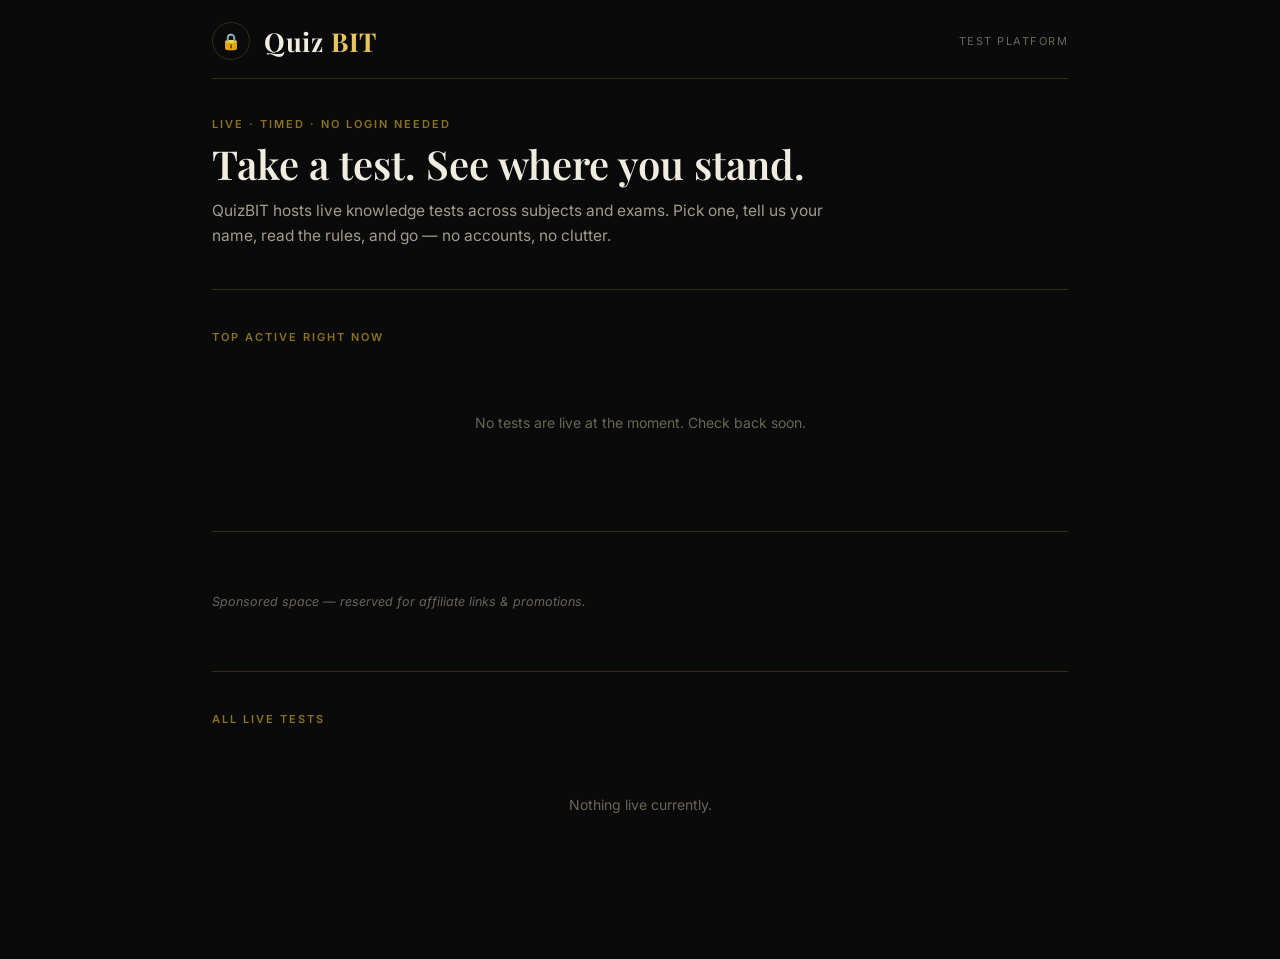
<file: quizbit.html>
<!DOCTYPE html>
<html lang="en">
<head>
<meta charset="UTF-8">
<meta name="viewport" content="width=device-width, initial-scale=1.0">
<title>QuizBIT</title>
<link rel="preconnect" href="https://fonts.googleapis.com">
<link href="https://fonts.googleapis.com/css2?family=Playfair+Display:ital,wght@0,500;0,600;0,700;1,500&family=Inter:wght@400;500;600;700&family=JetBrains+Mono:wght@400;500;700&display=swap" rel="stylesheet">
<style>
  :root{
    --bg:#0a0a0b;
    --bg-raised:#111113;
    --gold:#c9a227;
    --gold-bright:#e8c65a;
    --gold-dim:#8a721f;
    --text:#f1ece0;
    --text-dim:#a39c8c;
    --text-faint:#6b6558;
    --line:rgba(201,162,39,0.22);
    --line-soft:rgba(241,236,224,0.09);
    --red:#c65b4e;
  }
  *{box-sizing:border-box; margin:0; padding:0;}
  html,body{background:var(--bg); color:var(--text); font-family:'Inter',sans-serif; -webkit-font-smoothing:antialiased;}
  body{min-height:100vh;}
  .serif{font-family:'Playfair Display',serif;}
  .mono{font-family:'JetBrains Mono',monospace;}
  a{color:inherit; text-decoration:none;}
  button{font-family:inherit; cursor:pointer;}
  input,textarea,select{font-family:inherit; background:transparent; color:var(--text); border:none; outline:none;}
  ::selection{background:var(--gold); color:#0a0a0b;}

  #root{max-width:900px; margin:0 auto; padding:0 22px 80px;}
  .wide{max-width:1180px;}

  /* header */
  .topbar{display:flex; align-items:center; justify-content:space-between; padding:22px 0 18px; border-bottom:1px solid var(--line);}
  .brand{font-family:'Playfair Display',serif; font-weight:700; font-size:26px; letter-spacing:0.5px; display:flex; align-items:baseline; gap:8px;}
  .brand .dot{color:var(--gold-bright);}
  .owner-lock{width:38px; height:38px; border-radius:50%; border:1px solid var(--line); display:flex; align-items:center; justify-content:center; color:var(--gold); font-size:16px; transition:all .2s; background:transparent;}
  .owner-lock:hover{border-color:var(--gold); box-shadow:0 0 14px rgba(201,162,39,0.25); color:var(--gold-bright);}
  .topbar-right{display:flex; align-items:center; gap:14px;}
  .tag{font-size:11px; text-transform:uppercase; letter-spacing:1.5px; color:var(--text-faint);}

  /* divider / sections */
  .sep{border:none; border-top:1px solid var(--line); margin:34px 0;}
  .sep-soft{border:none; border-top:1px solid var(--line-soft); margin:20px 0;}
  section{padding:6px 0;}
  .eyebrow{font-size:11px; letter-spacing:2px; text-transform:uppercase; color:var(--gold-dim); margin-bottom:10px; font-weight:600;}
  h1.hero{font-family:'Playfair Display',serif; font-weight:600; font-size:40px; line-height:1.15; margin-bottom:12px;}
  .lede{color:var(--text-dim); font-size:15.5px; line-height:1.6; max-width:620px;}

  /* test list rows (no boxes) */
  .test-row{display:flex; justify-content:space-between; align-items:flex-start; gap:20px; padding:20px 0; cursor:pointer;}
  .test-row:hover .test-title{color:var(--gold-bright);}
  .test-title{font-family:'Playfair Display',serif; font-size:20px; font-weight:600; transition:color .2s;}
  .test-meta{font-size:12.5px; color:var(--text-faint); margin-top:6px; letter-spacing:.3px;}
  .test-meta span{margin-right:14px;}
  .test-cta{font-size:12px; letter-spacing:1px; text-transform:uppercase; color:var(--gold); white-space:nowrap; padding-top:4px;}
  .rank-badge{font-family:'JetBrains Mono',monospace; font-size:11px; color:var(--gold-dim); border:1px solid var(--line); padding:3px 9px; border-radius:20px; white-space:nowrap;}

  /* ad banner */
  .ad-banner{padding:26px 0; display:flex; gap:20px; align-items:center;}
  .ad-banner img{width:120px; height:80px; object-fit:cover; border:1px solid var(--line);}
  .ad-label{font-size:10px; letter-spacing:2px; text-transform:uppercase; color:var(--text-faint); margin-bottom:6px;}
  .ad-title{font-weight:600; font-size:15px; color:var(--gold-bright); margin-bottom:4px;}
  .ad-desc{font-size:13px; color:var(--text-dim); line-height:1.5;}
  .ad-link{display:inline-block; margin-top:8px; font-size:12px; color:var(--gold); border-bottom:1px solid var(--gold-dim); letter-spacing:.5px;}
  .ad-empty{padding:22px 0; color:var(--text-faint); font-size:12.5px; font-style:italic;}

  /* buttons */
  .btn{display:inline-block; padding:12px 26px; border:1px solid var(--gold); color:var(--gold-bright); font-size:13px; letter-spacing:1px; text-transform:uppercase; background:transparent; transition:all .2s; border-radius:2px;}
  .btn:hover{background:var(--gold); color:#0a0a0b;}
  .btn-solid{background:var(--gold); color:#0a0a0b; border:1px solid var(--gold);}
  .btn-solid:hover{background:var(--gold-bright); border-color:var(--gold-bright);}
  .btn-ghost{border-color:var(--line); color:var(--text-dim);}
  .btn-ghost:hover{border-color:var(--text-dim); background:transparent; color:var(--text);}
  .btn-sm{padding:8px 16px; font-size:11px;}
  .btn-danger{border-color:var(--red); color:var(--red);}
  .btn-danger:hover{background:var(--red); color:#fff;}
  .btn[disabled]{opacity:.35; pointer-events:none;}

  /* form fields */
  .field{margin-bottom:18px;}
  .field label{display:block; font-size:11px; letter-spacing:1.2px; text-transform:uppercase; color:var(--text-faint); margin-bottom:7px;}
  .field input, .field textarea, .field select{width:100%; border-bottom:1px solid var(--line); padding:9px 2px; font-size:14.5px; color:var(--text);}
  .field textarea{resize:vertical; min-height:70px; line-height:1.5;}
  .field input:focus, .field textarea:focus, .field select:focus{border-bottom-color:var(--gold);}
  .field select option{background:#111;}
  .row2{display:grid; grid-template-columns:1fr 1fr; gap:18px;}
  .row3{display:grid; grid-template-columns:1fr 1fr 1fr; gap:18px;}
  .row4{display:grid; grid-template-columns:1fr 1fr 1fr 1fr; gap:14px;}
  @media(max-width:640px){.row2,.row3,.row4{grid-template-columns:1fr;}}

  /* symbol toolbar */
  .symbar{display:flex; flex-wrap:wrap; gap:6px; margin:8px 0 16px; padding:10px; border:1px solid var(--line-soft); background:var(--bg-raised);}
  .symbtn{width:32px; height:32px; border:1px solid var(--line); background:transparent; color:var(--gold); font-size:15px; display:flex; align-items:center; justify-content:center; border-radius:2px;}
  .symbtn:hover{background:var(--gold); color:#0a0a0b;}

  /* owner login modal */
  .modal-wrap{position:fixed; inset:0; background:rgba(0,0,0,0.78); display:flex; align-items:center; justify-content:center; z-index:200; padding:20px;}
  .modal{background:var(--bg-raised); border:1px solid var(--line); padding:36px 32px; width:100%; max-width:360px; text-align:center;}
  .pin-dots{display:flex; gap:12px; justify-content:center; margin:22px 0;}
  .pin-dot{width:14px; height:14px; border-radius:50%; border:1px solid var(--gold-dim);}
  .pin-dot.filled{background:var(--gold); border-color:var(--gold);}
  .keypad{display:grid; grid-template-columns:repeat(3,1fr); gap:10px; margin-top:10px;}
  .keypad button{padding:16px 0; border:1px solid var(--line); background:transparent; color:var(--text); font-size:17px; border-radius:2px;}
  .keypad button:hover{border-color:var(--gold); color:var(--gold-bright);}
  .pin-error{color:var(--red); font-size:12px; margin-top:10px; height:14px;}

  /* nav tabs (owner dashboard) */
  .tabbar{display:flex; gap:2px; overflow-x:auto; border-bottom:1px solid var(--line); margin-bottom:28px;}
  .tabbtn{padding:12px 18px; font-size:12.5px; letter-spacing:.8px; text-transform:uppercase; color:var(--text-faint); white-space:nowrap; border-bottom:2px solid transparent; background:transparent;}
  .tabbtn.active{color:var(--gold-bright); border-bottom-color:var(--gold);}

  /* question list in builder */
  .q-item{padding:16px 0; border-bottom:1px solid var(--line-soft);}
  .q-item .qnum{font-family:'JetBrains Mono',monospace; color:var(--gold); font-size:12px;}
  .q-item .qtext{margin:6px 0 8px; font-size:14.5px;}
  .q-opts{font-size:12.5px; color:var(--text-dim); line-height:1.9;}
  .q-opts .correct{color:var(--gold-bright);}
  .q-del{float:right; color:var(--text-faint); font-size:11px;}
  .q-del:hover{color:var(--red);}

  /* stat strip */
  .statgrid{display:grid; grid-template-columns:repeat(4,1fr); gap:0;}
  .stat{padding:18px 20px 18px 0; border-right:1px solid var(--line-soft);}
  .stat:last-child{border-right:none;}
  .stat .n{font-family:'JetBrains Mono',monospace; font-size:26px; color:var(--gold-bright); font-weight:700;}
  .stat .l{font-size:11px; text-transform:uppercase; letter-spacing:1px; color:var(--text-faint); margin-top:4px;}
  @media(max-width:640px){.statgrid{grid-template-columns:1fr 1fr;} .stat{border-bottom:1px solid var(--line-soft); padding-bottom:16px; margin-bottom:8px;}}

  table.datatable{width:100%; border-collapse:collapse; font-size:13px;}
  table.datatable th{text-align:left; font-size:10.5px; text-transform:uppercase; letter-spacing:1px; color:var(--text-faint); padding:8px 10px; border-bottom:1px solid var(--line);}
  table.datatable td{padding:9px 10px; border-bottom:1px solid var(--line-soft); color:var(--text-dim);}
  table.datatable tr td:first-child, table.datatable tr th:first-child{padding-left:0;}
  table.datatable .gold{color:var(--gold-bright); font-weight:600;}

  /* test taking header */
  .test-header{position:sticky; top:0; background:var(--bg); z-index:50; padding:14px 0 16px; border-bottom:1px solid var(--line);}
  .test-header-top{display:flex; justify-content:space-between; align-items:center; margin-bottom:12px;}
  .timer{font-family:'JetBrains Mono',monospace; font-size:18px; color:var(--gold-bright); letter-spacing:1px;}
  .timer.low{color:var(--red);}
  .qgrid{display:flex; flex-wrap:wrap; gap:6px;}
  .qchip{width:30px; height:30px; display:flex; align-items:center; justify-content:center; font-size:11.5px; font-family:'JetBrains Mono',monospace; border:1px solid var(--line); color:var(--text-dim); background:transparent; flex-shrink:0;}
  .qchip.attempted{background:var(--gold); color:#0a0a0b; border-color:var(--gold); font-weight:700;}
  .qchip.current{outline:1px solid var(--gold-bright); outline-offset:2px;}

  .qbody{padding:30px 0;}
  .qbody .qtext{font-family:'Playfair Display',serif; font-size:21px; line-height:1.5; margin-bottom:26px;}
  .optlist{display:flex; flex-direction:column;}
  .optrow{display:flex; align-items:center; gap:14px; padding:14px 4px; border-bottom:1px solid var(--line-soft); cursor:pointer;}
  .optrow:hover{border-bottom-color:var(--gold-dim);}
  .optletter{width:26px; height:26px; border:1px solid var(--line); display:flex; align-items:center; justify-content:center; font-size:12px; font-family:'JetBrains Mono',monospace; flex-shrink:0; color:var(--text-dim);}
  .optrow.selected .optletter{background:var(--gold); color:#0a0a0b; border-color:var(--gold);}
  .optrow.selected .opttext{color:var(--gold-bright);}
  .opttext{font-size:15px;}
  .test-nav{display:flex; justify-content:space-between; align-items:center; margin-top:30px; gap:12px;}

  /* score ring */
  .ring-wrap{display:flex; flex-direction:column; align-items:center; padding:30px 0 10px;}
  .ring-num{font-family:'JetBrains Mono',monospace; font-size:34px; font-weight:700; fill:var(--gold-bright);}
  .ring-den{font-family:'JetBrains Mono',monospace; font-size:13px; fill:var(--text-faint);}
  .greet-heading{font-family:'Playfair Display',serif; font-size:26px; text-align:center; margin:18px 0 8px; color:var(--gold-bright);}
  .greet-msg{text-align:center; color:var(--text-dim); font-size:14.5px; max-width:480px; margin:0 auto; line-height:1.6;}
  .result-meta{display:flex; justify-content:center; gap:36px; margin-top:26px; text-align:center;}
  .result-meta .n{font-family:'JetBrains Mono',monospace; font-size:19px; color:var(--gold-bright);}
  .result-meta .l{font-size:10.5px; text-transform:uppercase; letter-spacing:1px; color:var(--text-faint); margin-top:3px;}

  .toast{position:fixed; bottom:24px; left:50%; transform:translateX(-50%); background:var(--gold); color:#0a0a0b; padding:12px 22px; font-size:13px; font-weight:600; border-radius:3px; z-index:400; opacity:0; pointer-events:none; transition:opacity .25s;}
  .toast.show{opacity:1;}

  .center-empty{text-align:center; padding:60px 0; color:var(--text-faint); font-size:14px;}
  .breadcrumb{font-size:11.5px; color:var(--text-faint); letter-spacing:.5px; margin-bottom:18px; cursor:pointer;}
  .breadcrumb:hover{color:var(--gold);}
  .thresh-row{display:grid; grid-template-columns:110px 1fr 1fr 2fr; gap:14px; align-items:start; padding:14px 0; border-bottom:1px solid var(--line-soft);}
  @media(max-width:700px){.thresh-row{grid-template-columns:1fr 1fr;}}
  .subtle-input{border:1px solid var(--line-soft); padding:8px; font-size:13px;}
</style>
</head>
<body>
<div id="root"></div>
<div id="toast" class="toast"></div>

<script>
/* ===================== STORAGE ===================== */
const OWNER_PIN = "6897337832";
let DB = { tests: [], settings: { homeAd:{}, resultsAd:{} }, analytics:{ affiliateClicks:{home:0,results:0}, retention:[] } };
let sessionStart = Date.now();

async function sget(key){ try{ const r = await window.storage.get(key, true); return r ? JSON.parse(r.value) : null; }catch(e){ return null; } }
async function sset(key, val){ try{ await window.storage.set(key, JSON.stringify(val), true); }catch(e){ console.error('storage set failed', e); } }

async function loadDB(){
  const tests = await sget('qb-tests');
  const settings = await sget('qb-settings');
  const analytics = await sget('qb-analytics');
  if(tests) DB.tests = tests;
  if(settings) DB.settings = settings;
  if(analytics) DB.analytics = analytics;
}
async function saveTests(){ await sset('qb-tests', DB.tests); }
async function saveSettings(){ await sset('qb-settings', DB.settings); }
async function saveAnalytics(){ await sset('qb-analytics', DB.analytics); }
async function getResults(testId){ const r = await sget('qb-results:'+testId); return r || []; }
async function saveResults(testId, arr){ await sset('qb-results:'+testId, arr); }

window.addEventListener('beforeunload', ()=>{
  const mins = (Date.now()-sessionStart)/60000;
  if(mins > 0.05){
    DB.analytics.retention = DB.analytics.retention || [];
    DB.analytics.retention.push(Number(mins.toFixed(2)));
    if(DB.analytics.retention.length>500) DB.analytics.retention.shift();
    navigator.sendBeacon && sset('qb-analytics', DB.analytics);
  }
});

function uid(){ return Date.now().toString(36)+Math.random().toString(36).slice(2,7); }
function toast(msg){ const t=document.getElementById('toast'); t.textContent=msg; t.classList.add('show'); setTimeout(()=>t.classList.remove('show'), 2200); }
function esc(s){ return (s||'').replace(/&/g,'&amp;').replace(/</g,'&lt;').replace(/>/g,'&gt;'); }
function fmtDate(iso){ if(!iso) return '—'; const d=new Date(iso); return d.toLocaleDateString(undefined,{day:'2-digit',month:'short'}) + ' · ' + d.toLocaleTimeString(undefined,{hour:'2-digit',minute:'2-digit'}); }
function isLive(t){ return t.active && (!t.deadline || new Date(t.deadline).getTime() > Date.now()); }
function fullMarks(t){ return (t.questions?.length||0) * (Number(t.marksCorrect)||0); }

const root = document.getElementById('root');
let VIEW = { name:'home' };
let lastFocused = null;
document.addEventListener('focusin', (e)=>{ if(e.target.tagName==='INPUT'||e.target.tagName==='TEXTAREA') lastFocused = e.target; });
function insertSymbol(sym){
  if(!lastFocused){ toast('Click into a text field first'); return; }
  const el = lastFocused;
  const start = el.selectionStart ?? el.value.length;
  const end = el.selectionEnd ?? el.value.length;
  el.value = el.value.slice(0,start) + sym + el.value.slice(end);
  el.selectionStart = el.selectionEnd = start + sym.length;
  el.focus();
  el.dispatchEvent(new Event('input'));
}
const SYMBOLS = ['∫','∬','Σ','Π','√','∛','π','θ','Δ','∞','±','≤','≥','≠','≈','∂','∇','α','β','γ','λ','μ','∈','∴','°','⁰','¹','²','³','ⁿ','ⁱ','½','⅓','×','÷','→','∵','⌊⌋','∑'];
function symbarHtml(){
  return `<div class="symbar">${SYMBOLS.map(s=>`<button type="button" class="symbtn" onclick="insertSymbol('${s.replace("'","\\'")}')">${s}</button>`).join('')}</div>`;
}

/* ===================== RENDER ROOT ===================== */
function go(view){ VIEW = view; render(); window.scrollTo(0,0); }
function render(){
  if(VIEW.name==='home') return renderHome();
  if(VIEW.name==='ownerLogin') return renderOwnerLogin();
  if(VIEW.name==='ownerDash') return renderOwnerDash();
  if(VIEW.name==='username') return renderUsername();
  if(VIEW.name==='instructions') return renderInstructions();
  if(VIEW.name==='taking') return renderTaking();
  if(VIEW.name==='results') return renderResults();
}

/* ===================== HEADER ===================== */
function headerHtml(){
  return `
  <div class="topbar">
    <div style="display:flex;align-items:center;gap:14px;">
      <button class="owner-lock" title="Owner access" onclick="go({name:'ownerLogin'})">&#128274;</button>
      <div class="brand" onclick="go({name:'home'})" style="cursor:pointer;">Quiz<span class="dot">BIT</span></div>
    </div>
    <div class="topbar-right"><span class="tag">Test Platform</span></div>
  </div>`;
}

/* ===================== HOME ===================== */
async function renderHome(){
  await loadDB();
  const live = DB.tests.filter(isLive).sort((a,b)=> new Date(a.deadline||8640000000000000) - new Date(b.deadline||8640000000000000));
  const top3 = live.slice(0,3);
  const homeAd = DB.settings.homeAd;
  root.innerHTML = `
    ${headerHtml()}
    <section style="padding-top:38px;">
      <div class="eyebrow">Live &middot; Timed &middot; No Login Needed</div>
      <h1 class="hero">Take a test. See where you stand.</h1>
      <p class="lede">QuizBIT hosts live knowledge tests across subjects and exams. Pick one, tell us your name, read the rules, and go — no accounts, no clutter.</p>
    </section>
    <hr class="sep">
    <section>
      <div class="eyebrow">Top ${top3.length || ''} Active Right Now</div>
      ${top3.length ? top3.map(t=>testRowHtml(t)).join('') : `<div class="center-empty">No tests are live at the moment. Check back soon.</div>`}
    </section>
    <hr class="sep">
    <section>
      ${adBlockHtml(homeAd, 'home')}
    </section>
    <hr class="sep">
    <section>
      <div class="eyebrow">All Live Tests</div>
      ${live.length ? live.map(t=>testRowHtml(t)).join('') : `<div class="center-empty">Nothing live currently.</div>`}
    </section>
  `;
}
function testRowHtml(t){
  const q = t.questions?.length || 0;
  return `<div class="test-row" onclick="startTestFlow('${t.id}')">
    <div>
      <div class="test-title">${esc(t.title)}</div>
      <div class="test-meta"><span>${q} Questions</span><span>${t.durationMins} min</span><span>Full marks ${fullMarks(t)}</span><span>Closes ${fmtDate(t.deadline)}</span></div>
    </div>
    <div class="test-cta">Start &rarr;</div>
  </div>`;
}
function adBlockHtml(ad, kind){
  if(!ad || !ad.img && !ad.desc && !ad.title){
    return `<div class="ad-empty">Sponsored space — reserved for affiliate links & promotions.</div>`;
  }
  return `<div class="ad-banner">
    ${ad.img?`<img src="${esc(ad.img)}" alt="">`:''}
    <div>
      <div class="ad-label">Sponsored</div>
      <div class="ad-title">${esc(ad.title||'')}</div>
      <div class="ad-desc">${esc(ad.desc||'')}</div>
      ${ad.link?`<a class="ad-link" href="javascript:void(0)" onclick="event.stopPropagation(); trackClick('${kind}','${esc(ad.link)}')">Learn more &rarr;</a>`:''}
    </div>
  </div>`;
}
async function trackClick(kind, link){
  DB.analytics.affiliateClicks = DB.analytics.affiliateClicks || {home:0,results:0};
  DB.analytics.affiliateClicks[kind] = (DB.analytics.affiliateClicks[kind]||0)+1;
  await saveAnalytics();
  window.open(link, '_blank');
}

/* ===================== OWNER LOGIN ===================== */
let pinBuffer = '';
function renderOwnerLogin(){
  pinBuffer = '';
  root.innerHTML = `
  <div class="modal-wrap" onclick="if(event.target===this) go({name:'home'})">
    <div class="modal">
      <div class="eyebrow" style="margin-bottom:2px;">Owner Access</div>
      <div class="serif" style="font-size:19px;">Enter PIN</div>
      <div class="pin-dots" id="pinDots">${dotsHtml()}</div>
      <div class="pin-error" id="pinErr"></div>
      <div class="keypad">
        ${[1,2,3,4,5,6,7,8,9].map(n=>`<button onclick="pinPress('${n}')">${n}</button>`).join('')}
        <button onclick="pinClear()" style="font-size:11px;letter-spacing:1px;">CLEAR</button>
        <button onclick="pinPress('0')">0</button>
        <button onclick="pinBack()">&larr;</button>
      </div>
      <div style="margin-top:20px;"><a onclick="go({name:'home'})" style="font-size:12px;color:var(--text-faint);cursor:pointer;">Cancel</a></div>
    </div>
  </div>`;
}
function dotsHtml(){
  let out='';
  for(let i=0;i<10;i++) out += `<span class="pin-dot ${i<pinBuffer.length?'filled':''}"></span>`;
  return out;
}
function pinPress(d){
  if(pinBuffer.length>=10) return;
  pinBuffer += d;
  document.getElementById('pinDots').innerHTML = dotsHtml();
  document.getElementById('pinErr').textContent='';
  if(pinBuffer.length === OWNER_PIN.length){
    if(pinBuffer === OWNER_PIN){ go({name:'ownerDash', tab:'create'}); }
    else { document.getElementById('pinErr').textContent = 'Incorrect PIN'; setTimeout(()=>{ pinBuffer=''; const d=document.getElementById('pinDots'); if(d) d.innerHTML=dotsHtml(); },500); }
  }
}
function pinBack(){ pinBuffer = pinBuffer.slice(0,-1); document.getElementById('pinDots').innerHTML = dotsHtml(); }
function pinClear(){ pinBuffer=''; document.getElementById('pinDots').innerHTML = dotsHtml(); }

/* ===================== OWNER DASHBOARD ===================== */
let draft = null; // draft test being built/edited
function blankTest(){
  return {
    id: uid(), title:'', deadline:'', durationMins:30, active:true,
    marksCorrect:1, marksWrong:0, marksUnattempted:0,
    instructions:'', syllabus:'', markingSchemeText:'',
    questions:[],
    thresholds:[
      {key:'poor', min:0, max:40, heading:'Tough one.', message:'But hey, this is just one test — not your final story. Find what went wrong, fix it, and come back stronger.'},
      {key:'average', min:40, max:60, heading:'Decent attempt.', message:"You're on the board, but there's plenty of room to level up."},
      {key:'good', min:60, max:85, heading:'Nice work!', message:"You're clearly getting things right. Now sharpen the weak areas and push for the next level."},
      {key:'excellent', min:85, max:100, heading:'Outstanding! 🔥', message:"You didn't just take the test — you owned it."}
    ]
  };
}
async function renderOwnerDash(){
  await loadDB();
  const tab = VIEW.tab || 'create';
  if(!draft) draft = blankTest();
  root.innerHTML = `
    ${headerHtml()}
    <section style="padding-top:24px;">
      <div class="eyebrow">Owner Dashboard</div>
      <h1 class="hero" style="font-size:28px;">Manage QuizBIT</h1>
    </section>
    <div class="tabbar">
      ${tabBtn('create','Create / Edit Test')}
      ${tabBtn('tests','All Tests')}
      ${tabBtn('ads','Ads & Affiliate')}
      ${tabBtn('analytics','Analytics')}
    </div>
    <div id="tabContent"></div>
  `;
  const c = document.getElementById('tabContent');
  if(tab==='create') c.innerHTML = ownerCreateHtml();
  if(tab==='tests') c.innerHTML = await ownerTestsHtml();
  if(tab==='ads') c.innerHTML = ownerAdsHtml();
  if(tab==='analytics') c.innerHTML = await ownerAnalyticsHtml();
}
function tabBtn(key,label){
  return `<button class="tabbtn ${VIEW.tab===key?'active':''}" onclick="go({name:'ownerDash',tab:'${key}'})">${label}</button>`;
}

function ownerCreateHtml(){
  const t = draft;
  return `
  <section>
    <div class="eyebrow">Test Details</div>
    <div class="row2">
      <div class="field"><label>Test Title</label><input value="${esc(t.title)}" oninput="draft.title=this.value"></div>
      <div class="field"><label>Deadline</label><input type="datetime-local" value="${t.deadline||''}" oninput="draft.deadline=this.value"></div>
    </div>
    <div class="row3">
      <div class="field"><label>Duration (minutes)</label><input type="number" value="${t.durationMins}" oninput="draft.durationMins=Number(this.value)"></div>
      <div class="field"><label>Marks — Correct</label><input type="number" step="0.25" value="${t.marksCorrect}" oninput="draft.marksCorrect=Number(this.value)"></div>
      <div class="field"><label>Marks — Wrong</label><input type="number" step="0.25" value="${t.marksWrong}" oninput="draft.marksWrong=Number(this.value)"></div>
    </div>
    <div class="row3">
      <div class="field"><label>Marks — Unattempted</label><input type="number" step="0.25" value="${t.marksUnattempted}" oninput="draft.marksUnattempted=Number(this.value)"></div>
      <div class="field"><label>Questions added</label><input value="${t.questions.length}" disabled></div>
      <div class="field"><label>Full marks (auto)</label><input value="${fullMarks(t)}" disabled></div>
    </div>
  </section>
  <hr class="sep-soft">
  <section>
    <div class="eyebrow">Instructions, Syllabus &amp; Marking Scheme</div>
    ${symbarHtml()}
    <div class="field"><label>Instructions for candidates</label><textarea oninput="draft.instructions=this.value">${esc(t.instructions)}</textarea></div>
    <div class="field"><label>Syllabus / topics covered</label><textarea oninput="draft.syllabus=this.value">${esc(t.syllabus)}</textarea></div>
    <div class="field"><label>Marking scheme notes (shown to candidates)</label><textarea oninput="draft.markingSchemeText=this.value" placeholder="e.g. +${t.marksCorrect} for correct, ${t.marksWrong} for wrong, ${t.marksUnattempted} for unattempted.">${esc(t.markingSchemeText)}</textarea></div>
  </section>
  <hr class="sep-soft">
  <section>
    <div class="eyebrow">Score Bands &amp; Greetings</div>
    <div class="thresh-row" style="border-bottom:1px solid var(--line); padding-top:0;">
      <div style="font-size:10.5px;color:var(--text-faint);text-transform:uppercase;">Band</div>
      <div style="font-size:10.5px;color:var(--text-faint);text-transform:uppercase;">Min %</div>
      <div style="font-size:10.5px;color:var(--text-faint);text-transform:uppercase;">Max %</div>
      <div style="font-size:10.5px;color:var(--text-faint);text-transform:uppercase;">Heading / Message</div>
    </div>
    ${t.thresholds.map((th,i)=>`
      <div class="thresh-row">
        <div style="padding-top:8px; font-size:13px; text-transform:capitalize; color:var(--gold);">${th.key}</div>
        <input class="subtle-input" type="number" value="${th.min}" oninput="draft.thresholds[${i}].min=Number(this.value)">
        <input class="subtle-input" type="number" value="${th.max}" oninput="draft.thresholds[${i}].max=Number(this.value)">
        <div>
          <input class="subtle-input" style="margin-bottom:6px;width:100%;" value="${esc(th.heading)}" oninput="draft.thresholds[${i}].heading=this.value">
          <textarea class="subtle-input" style="width:100%;min-height:50px;" oninput="draft.thresholds[${i}].message=this.value">${esc(th.message)}</textarea>
        </div>
      </div>
    `).join('')}
  </section>
  <hr class="sep-soft">
  <section>
    <div class="eyebrow">Questions</div>
    ${symbarHtml()}
    <div id="qBuilderFields">
      <div class="field"><label>Question text</label><textarea id="qText" placeholder="Type the question. Use the symbol bar above for math notation."></textarea></div>
      <div class="row2">
        <div class="field"><label>Option A</label><input id="optA"></div>
        <div class="field"><label>Option B</label><input id="optB"></div>
      </div>
      <div class="row2">
        <div class="field"><label>Option C</label><input id="optC"></div>
        <div class="field"><label>Option D</label><input id="optD"></div>
      </div>
      <div class="field">
        <label>Correct option</label>
        <select id="correctSel"><option value="0">A</option><option value="1">B</option><option value="2">C</option><option value="3">D</option></select>
      </div>
      <button class="btn btn-sm" onclick="addQuestion()">+ Add Question</button>
    </div>
    <div id="qList" style="margin-top:20px;">
      ${t.questions.map((q,i)=>`
        <div class="q-item">
          <span class="q-del" onclick="removeQuestion(${i})">Remove</span>
          <div class="qnum">Q${i+1}</div>
          <div class="qtext">${esc(q.text)}</div>
          <div class="q-opts">
            ${q.options.map((o,oi)=>`<div class="${oi===q.correct?'correct':''}">${'ABCD'[oi]}. ${esc(o)} ${oi===q.correct?'✓':''}</div>`).join('')}
          </div>
        </div>
      `).join('') || '<div style="color:var(--text-faint);font-size:13px;">No questions added yet.</div>'}
    </div>
  </section>
  <hr class="sep-soft">
  <section style="display:flex; gap:14px;">
    <button class="btn btn-solid" onclick="saveDraft()">Save Test</button>
    <button class="btn btn-ghost" onclick="draft=blankTest(); go({name:'ownerDash',tab:'create'})">Clear / New Test</button>
  </section>
  `;
}
function addQuestion(){
  const text = document.getElementById('qText').value.trim();
  const opts = ['optA','optB','optC','optD'].map(id=>document.getElementById(id).value.trim());
  const correct = Number(document.getElementById('correctSel').value);
  if(!text || opts.some(o=>!o)){ toast('Fill the question and all 4 options'); return; }
  draft.questions.push({id:uid(), text, options:opts, correct});
  go({name:'ownerDash',tab:'create'});
  toast('Question added');
}
function removeQuestion(i){ draft.questions.splice(i,1); go({name:'ownerDash',tab:'create'}); }
async function saveDraft(){
  if(!draft.title.trim()){ toast('Give the test a title'); return; }
  if(!draft.questions.length){ toast('Add at least one question'); return; }
  const idx = DB.tests.findIndex(x=>x.id===draft.id);
  if(idx>=0) DB.tests[idx] = draft; else DB.tests.push(draft);
  await saveTests();
  toast('Test saved');
  draft = blankTest();
  go({name:'ownerDash', tab:'tests'});
}

async function ownerTestsHtml(){
  if(!DB.tests.length) return `<div class="center-empty">No tests created yet. Go to "Create / Edit Test".</div>`;
  let rows = '';
  for(const t of DB.tests){
    const res = await getResults(t.id);
    rows += `<div class="test-row" style="cursor:default;">
      <div>
        <div class="test-title">${esc(t.title)} ${t.active?'':'<span style="color:var(--text-faint);font-size:11px;"> (inactive)</span>'}</div>
        <div class="test-meta"><span>${t.questions.length} Q</span><span>${t.durationMins} min</span><span>${res.length} candidates</span><span>Closes ${fmtDate(t.deadline)}</span></div>
      </div>
      <div style="display:flex; gap:8px; align-items:center;">
        <button class="btn btn-sm btn-ghost" onclick="editTest('${t.id}')">Edit</button>
        <button class="btn btn-sm btn-ghost" onclick="toggleActive('${t.id}')">${t.active?'Deactivate':'Activate'}</button>
        <button class="btn btn-sm btn-danger" onclick="deleteTest('${t.id}')">Delete</button>
      </div>
    </div>`;
  }
  return `<section>${rows}</section>`;
}
function editTest(id){ draft = JSON.parse(JSON.stringify(DB.tests.find(t=>t.id===id))); go({name:'ownerDash', tab:'create'}); }
async function toggleActive(id){ const t=DB.tests.find(t=>t.id===id); t.active=!t.active; await saveTests(); go({name:'ownerDash',tab:'tests'}); }
async function deleteTest(id){ if(!confirm('Delete this test permanently?')) return; DB.tests = DB.tests.filter(t=>t.id!==id); await saveTests(); go({name:'ownerDash',tab:'tests'}); }

function ownerAdsHtml(){
  const h = DB.settings.homeAd||{}, r = DB.settings.resultsAd||{};
  return `
  <section>
    <div class="eyebrow">Home Page Banner</div>
    <p class="lede" style="margin-bottom:14px;">Appears just below the top 3 active tests.</p>
    <div class="row2">
      <div class="field"><label>Image URL</label><input value="${esc(h.img||'')}" oninput="DB.settings.homeAd=DB.settings.homeAd||{}; DB.settings.homeAd.img=this.value"></div>
      <div class="field"><label>Title</label><input value="${esc(h.title||'')}" oninput="DB.settings.homeAd.title=this.value"></div>
    </div>
    <div class="field"><label>Description</label><textarea oninput="DB.settings.homeAd.desc=this.value">${esc(h.desc||'')}</textarea></div>
    <div class="field"><label>Affiliate / Ad Link</label><input value="${esc(h.link||'')}" oninput="DB.settings.homeAd.link=this.value"></div>
    <button class="btn btn-sm" onclick="saveAds()">Save Home Banner</button>
  </section>
  <hr class="sep-soft">
  <section>
    <div class="eyebrow">Results Page Banner</div>
    <p class="lede" style="margin-bottom:14px;">Appears just after the score greeting on every candidate's results page.</p>
    <div class="row2">
      <div class="field"><label>Image URL</label><input value="${esc(r.img||'')}" oninput="DB.settings.resultsAd=DB.settings.resultsAd||{}; DB.settings.resultsAd.img=this.value"></div>
      <div class="field"><label>Title</label><input value="${esc(r.title||'')}" oninput="DB.settings.resultsAd.title=this.value"></div>
    </div>
    <div class="field"><label>Description</label><textarea oninput="DB.settings.resultsAd.desc=this.value">${esc(r.desc||'')}</textarea></div>
    <div class="field"><label>Affiliate / Ad Link</label><input value="${esc(r.link||'')}" oninput="DB.settings.resultsAd.link=this.value"></div>
    <button class="btn btn-sm" onclick="saveAds()">Save Results Banner</button>
  </section>
  `;
}
async function saveAds(){ await saveSettings(); toast('Ad settings saved'); }

async function ownerAnalyticsHtml(){
  const clicks = DB.analytics.affiliateClicks || {home:0,results:0};
  const retention = DB.analytics.retention || [];
  const avgRet = retention.length ? (retention.reduce((a,b)=>a+b,0)/retention.length).toFixed(1) : '0';
  let totalCandidates = 0;
  let perTest = '';
  for(const t of DB.tests){
    const res = await getResults(t.id);
    totalCandidates += res.length;
    const sorted = [...res].sort((a,b)=> b.score-a.score || a.timeTakenSec-b.timeTakenSec);
    const avgScore = res.length ? (res.reduce((a,b)=>a+b.score,0)/res.length).toFixed(2) : '—';
    perTest += `
      <div style="padding:22px 0; border-bottom:1px solid var(--line-soft);">
        <div class="test-title" style="font-size:16px;">${esc(t.title)}</div>
        <div class="test-meta" style="margin-bottom:12px;"><span>${res.length} candidates</span><span>Avg score ${avgScore} / ${fullMarks(t)}</span></div>
        ${res.length ? `
        <table class="datatable">
          <tr><th>Rank</th><th>Name</th><th>Score</th><th>Time Taken</th></tr>
          ${sorted.slice(0,10).map((r,i)=>`<tr><td class="gold">#${i+1}</td><td>${esc(r.name)}</td><td>${r.score}</td><td>${Math.round(r.timeTakenSec/60)}m</td></tr>`).join('')}
        </table>` : `<div style="color:var(--text-faint); font-size:12.5px;">No attempts yet.</div>`}
      </div>`;
  }
  return `
  <section>
    <div class="eyebrow">Overview</div>
    <div class="statgrid">
      <div class="stat"><div class="n">${totalCandidates}</div><div class="l">Total Candidates</div></div>
      <div class="stat"><div class="n">${clicks.home||0}</div><div class="l">Home Ad Clicks</div></div>
      <div class="stat"><div class="n">${clicks.results||0}</div><div class="l">Results Ad Clicks</div></div>
      <div class="stat"><div class="n">${avgRet}m</div><div class="l">Avg. Retention</div></div>
    </div>
  </section>
  <hr class="sep-soft">
  <section>
    <div class="eyebrow">Per-Test Leaderboards</div>
    ${perTest || '<div class="center-empty">No tests yet.</div>'}
  </section>
  `;
}

/* ===================== USER FLOW ===================== */
let session = null; // {test, name, answers:{}, current, startTs, remaining}
async function startTestFlow(testId){
  await loadDB();
  const t = DB.tests.find(x=>x.id===testId);
  if(!t) return;
  session = { test:t, name:'', answers:{}, current:0, startTs:null, timerHandle:null };
  go({name:'username'});
}
function renderUsername(){
  root.innerHTML = `
    ${headerHtml()}
    <section style="padding-top:60px; max-width:420px; margin:0 auto; text-align:center;">
      <div class="eyebrow">Before You Start</div>
      <h1 class="hero" style="font-size:28px;">What should we call you?</h1>
      <p class="lede" style="margin:0 auto 26px;">This is only used to greet you on your results page — nothing else. No account, no login.</p>
      <div class="field"><input id="unameInput" placeholder="Your name" style="text-align:center; font-size:18px; border-bottom:1px solid var(--line);"></div>
      <button class="btn btn-solid" style="margin-top:12px;" onclick="confirmUsername()">Continue</button>
      <div style="margin-top:22px;"><a onclick="go({name:'home'})" style="font-size:12px;color:var(--text-faint);cursor:pointer;">&larr; Back to tests</a></div>
    </section>
  `;
  setTimeout(()=>document.getElementById('unameInput')?.focus(), 50);
}
function confirmUsername(){
  const v = document.getElementById('unameInput').value.trim();
  if(!v){ toast('Please enter a name'); return; }
  session.name = v;
  go({name:'instructions'});
}
function renderInstructions(){
  const t = session.test;
  root.innerHTML = `
    ${headerHtml()}
    <section style="padding-top:34px;">
      <div class="breadcrumb" onclick="go({name:'home'})">&larr; Back to tests</div>
      <div class="eyebrow">Instructions</div>
      <h1 class="hero" style="font-size:28px;">${esc(t.title)}</h1>
    </section>
    <hr class="sep-soft">
    <section>
      <div class="eyebrow">Test Information</div>
      <p class="lede" style="white-space:pre-wrap;">${esc(t.instructions) || 'No additional instructions provided.'}</p>
      <div class="test-meta" style="margin-top:14px;"><span>${t.questions.length} Questions</span><span>${t.durationMins} minutes</span><span>Full marks ${fullMarks(t)}</span></div>
    </section>
    <hr class="sep-soft">
    <section>
      <div class="eyebrow">Marking Scheme</div>
      <p class="lede" style="white-space:pre-wrap;">${esc(t.markingSchemeText) || ('+' + t.marksCorrect + ' for each correct answer, ' + t.marksWrong + ' for each wrong answer, ' + t.marksUnattempted + ' for unattempted questions.')}</p>
    </section>
    <hr class="sep-soft">
    <section>
      <div class="eyebrow">Syllabus</div>
      <p class="lede" style="white-space:pre-wrap;">${esc(t.syllabus) || 'Not specified.'}</p>
    </section>
    <hr class="sep">
    <section style="text-align:center; padding:10px 0 40px;">
      <button class="btn btn-solid" onclick="beginTest()">Start Test — ${session.name}</button>
    </section>
  `;
}
function beginTest(){
  session.startTs = Date.now();
  session.remaining = session.test.durationMins*60;
  go({name:'taking'});
  session.timerHandle = setInterval(tick, 1000);
}
function tick(){
  session.remaining--;
  const el = document.getElementById('timerVal');
  if(!el){ clearInterval(session.timerHandle); return; }
  el.textContent = fmtTime(session.remaining);
  if(session.remaining<=60) el.classList.add('low');
  if(session.remaining<=0){ clearInterval(session.timerHandle); submitTest(true); }
}
function fmtTime(s){ s=Math.max(0,s); const m=Math.floor(s/60), sec=s%60; return String(m).padStart(2,'0')+':'+String(sec).padStart(2,'0'); }

function renderTaking(){
  const t = session.test;
  const q = t.questions[session.current];
  root.innerHTML = `
    <div class="test-header">
      <div class="test-header-top">
        <div class="brand" style="font-size:19px;">Quiz<span class="dot">BIT</span></div>
        <div class="timer" id="timerVal">${fmtTime(session.remaining)}</div>
      </div>
      <div class="qgrid">
        ${t.questions.map((qq,i)=>`<div class="qchip ${session.answers[qq.id]!==undefined?'attempted':''} ${i===session.current?'current':''}" onclick="jumpTo(${i})">${i+1}</div>`).join('')}
      </div>
    </div>
    <div class="qbody">
      <div class="eyebrow">Question ${session.current+1} of ${t.questions.length}</div>
      <div class="qtext">${esc(q.text)}</div>
      <div class="optlist">
        ${q.options.map((o,oi)=>`
          <div class="optrow ${session.answers[q.id]===oi?'selected':''}" onclick="selectOpt('${q.id}',${oi})">
            <div class="optletter">${'ABCD'[oi]}</div>
            <div class="opttext">${esc(o)}</div>
          </div>
        `).join('')}
      </div>
      <div class="test-nav">
        <button class="btn btn-ghost btn-sm" onclick="prevQ()" ${session.current===0?'disabled':''}>&larr; Previous</button>
        <button class="btn btn-ghost btn-sm" onclick="clearAns('${q.id}')">Clear Response</button>
        ${session.current===t.questions.length-1
          ? `<button class="btn btn-solid btn-sm" onclick="confirmSubmit()">Submit Test</button>`
          : `<button class="btn btn-sm" onclick="nextQ()">Next &rarr;</button>`}
      </div>
    </div>
  `;
}
function selectOpt(qid, oi){ session.answers[qid]=oi; renderTakingKeepTimer(); }
function clearAns(qid){ delete session.answers[qid]; renderTakingKeepTimer(); }
function jumpTo(i){ session.current=i; renderTakingKeepTimer(); }
function nextQ(){ if(session.current<session.test.questions.length-1) session.current++; renderTakingKeepTimer(); }
function prevQ(){ if(session.current>0) session.current--; renderTakingKeepTimer(); }
function renderTakingKeepTimer(){ renderTaking(); }
function confirmSubmit(){
  const total = session.test.questions.length;
  const answered = Object.keys(session.answers).length;
  const msg = answered<total ? `You've attempted ${answered} of ${total}. Submit anyway?` : 'Submit your test now?';
  if(confirm(msg)) submitTest(false);
}
async function submitTest(auto){
  clearInterval(session.timerHandle);
  const t = session.test;
  let score = 0;
  for(const q of t.questions){
    const a = session.answers[q.id];
    if(a===undefined) score += Number(t.marksUnattempted)||0;
    else if(a===q.correct) score += Number(t.marksCorrect)||0;
    else score += Number(t.marksWrong)||0;
  }
  score = Math.round(score*100)/100;
  const timeTakenSec = Math.round((Date.now()-session.startTs)/1000);
  const results = await getResults(t.id);
  results.push({name:session.name, score, timeTakenSec, ts:Date.now()});
  await saveResults(t.id, results);
  session.finalScore = score;
  session.allResults = results;
  go({name:'results'});
}

/* ===================== RESULTS ===================== */
function renderResults(){
  const t = session.test;
  const full = fullMarks(t);
  const pct = full>0 ? (session.finalScore/full)*100 : 0;
  const clamped = Math.max(0, Math.min(100, pct));
  const band = pickBand(t, pct);
  const sorted = [...session.allResults].sort((a,b)=> b.score-a.score || a.timeTakenSec-b.timeTakenSec);
  const rank = sorted.findIndex(r=> r.ts===undefined ? false : (r.name===session.name && r.score===session.finalScore && r.timeTakenSec===session.allResults[session.allResults.length-1].timeTakenSec)) ;
  const myRank = sorted.findIndex(r => r === session.allResults[session.allResults.length-1]) + 1;
  const totalStudents = sorted.length;
  const showName = myRank<=10;
  const r = 54, circumference = 2*Math.PI*r;
  const offset = circumference - (clamped/100)*circumference;
  root.innerHTML = `
    ${headerHtml()}
    <section style="padding-top:20px;">
      <div class="eyebrow" style="text-align:center;">${esc(t.title)} — Results</div>
      <div class="ring-wrap">
        <svg width="150" height="150" viewBox="0 0 150 150">
          <circle cx="75" cy="75" r="${r}" stroke="rgba(201,162,39,0.15)" stroke-width="10" fill="none"/>
          <circle cx="75" cy="75" r="${r}" stroke="url(#goldgrad)" stroke-width="10" fill="none"
            stroke-dasharray="${circumference}" stroke-dashoffset="${offset}" stroke-linecap="round" transform="rotate(-90 75 75)"/>
          <defs><linearGradient id="goldgrad" x1="0%" y1="0%" x2="100%" y2="100%">
            <stop offset="0%" stop-color="#c9a227"/><stop offset="100%" stop-color="#f0d17a"/>
          </linearGradient></defs>
          <text x="75" y="72" text-anchor="middle" class="ring-num">${session.finalScore}</text>
          <text x="75" y="92" text-anchor="middle" class="ring-den">/ ${full}</text>
        </svg>
      </div>
      <div class="greet-heading">${esc(band.heading)}</div>
      <div class="greet-msg">${esc(band.message)}</div>
      ${showName ? `<div style="text-align:center; margin-top:14px; color:var(--gold-bright); font-size:13px; letter-spacing:.5px;">🏆 ${esc(session.name)} — you're in the Top 10!</div>` : ''}
      <div class="result-meta">
        <div><div class="n">#${myRank}</div><div class="l">Your Rank</div></div>
        <div><div class="n">${totalStudents}</div><div class="l">Total Attempts</div></div>
        <div><div class="n">${clamped.toFixed(1)}%</div><div class="l">Percentage</div></div>
      </div>
    </section>
    <hr class="sep">
    <section>
      ${adBlockHtml(DB.settings.resultsAd, 'results')}
    </section>
    <hr class="sep">
    <section style="text-align:center; padding-bottom:30px;">
      <button class="btn btn-ghost" onclick="session=null; go({name:'home'})">Back to All Tests</button>
    </section>
  `;
}
function pickBand(t, pct){
  const sorted = [...t.thresholds].sort((a,b)=>a.min-b.min);
  for(const b of sorted){ if(pct>=b.min && pct<=b.max) return b; }
  return sorted[sorted.length-1] || {heading:'Test complete', message:'Thanks for taking the test.'};
}

/* ===================== INIT ===================== */
(async function init(){
  await loadDB();
  render();
})();
</script>
</body>
</html>
</file>
